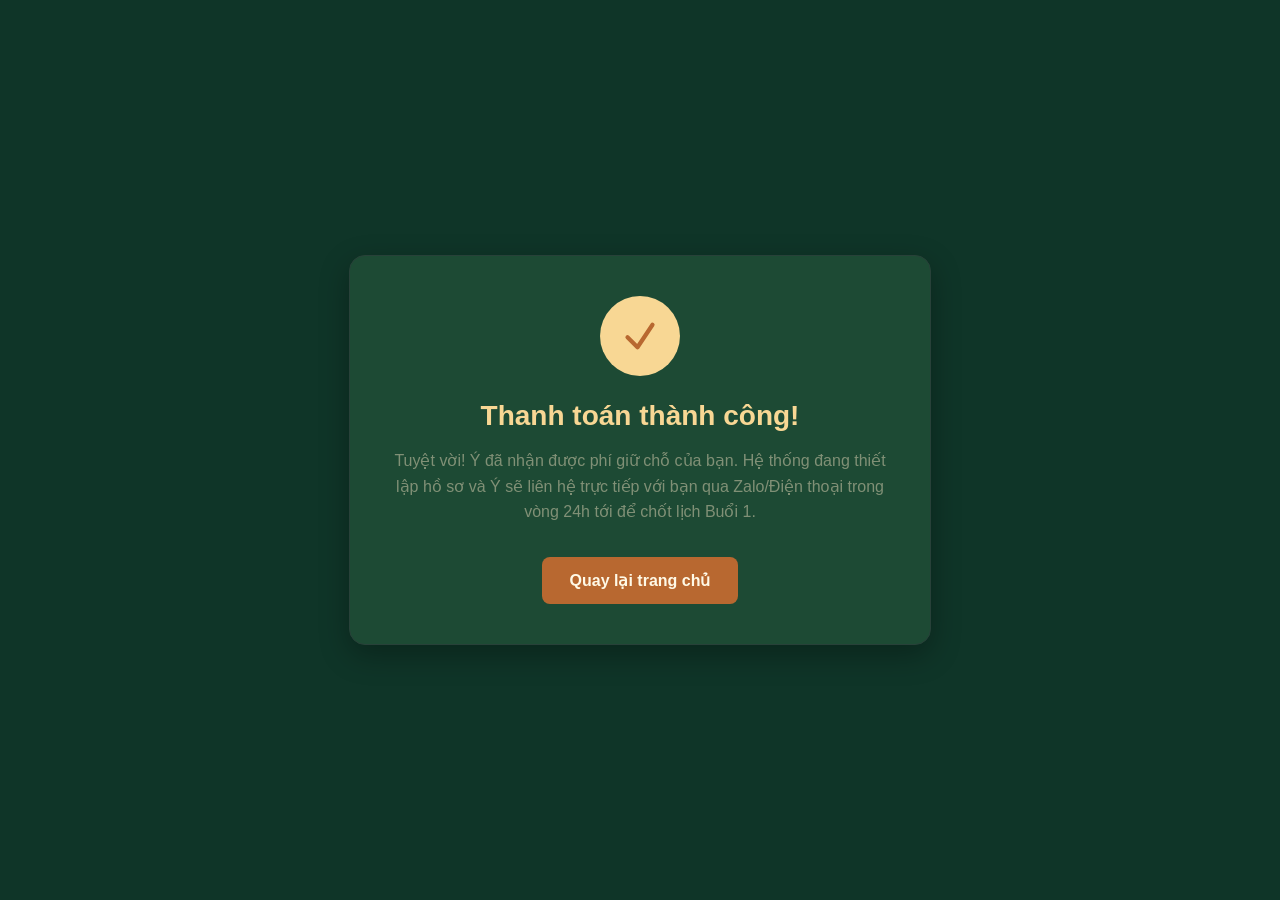
<file: thankyou.html>
<!DOCTYPE html>
<html lang="vi">
<head>
  <meta charset="UTF-8">
  <meta name="viewport" content="width=device-width, initial-scale=1.0">
  <title>Cảm ơn bạn đã đăng ký!</title>
  <style>
    body {
      margin: 0;
      padding: 0;
      font-family: 'Inter', sans-serif;
      background-color: #0F3528;
      color: #FFF9E6;
      display: flex;
      flex-direction: column;
      align-items: center;
      justify-content: center;
      min-height: 100vh;
      text-align: center;
    }
    .container {
      max-width: 500px;
      padding: 40px;
      background: #1D4A34;
      border-radius: 16px;
      box-shadow: 0 10px 30px rgba(0,0,0,0.3);
      border: 1px solid #284139;
    }
    .icon {
      width: 80px;
      height: 80px;
      background: #F8D794;
      border-radius: 50%;
      display: flex;
      align-items: center;
      justify-content: center;
      margin: 0 auto 24px;
    }
    .icon svg {
      width: 40px;
      height: 40px;
      color: #B86830;
    }
    h1 {
      font-size: 28px;
      margin-bottom: 16px;
      color: #F8D794;
    }
    p {
      font-size: 16px;
      line-height: 1.6;
      color: #809076;
      margin-bottom: 32px;
    }
    .btn-home {
      display: inline-block;
      padding: 14px 28px;
      background: #B86830;
      color: #FFF9E6;
      text-decoration: none;
      font-weight: 600;
      border-radius: 8px;
      transition: all 0.3s ease;
    }
    .btn-home:hover {
      background: #F8D794;
      color: #0F3528;
    }
  </style>
</head>
<body>
  <div class="container">
    <div class="icon">
      <svg fill="none" stroke="currentColor" stroke-width="2.5" viewBox="0 0 24 24" xmlns="http://www.w3.org/2000/svg">
        <path stroke-linecap="round" stroke-linejoin="round" d="M4.5 12.75l6 6 9-13.5"></path>
      </svg>
    </div>
    <h1>Thanh toán thành công!</h1>
    <p>Tuyệt vời! Ý đã nhận được phí giữ chỗ của bạn. Hệ thống đang thiết lập hồ sơ và Ý sẽ liên hệ trực tiếp với bạn qua Zalo/Điện thoại trong vòng 24h tới để chốt lịch Buổi 1.</p>
    <a href="index.html" class="btn-home">Quay lại trang chủ</a>
  </div>
</body>
</html>
</file>
